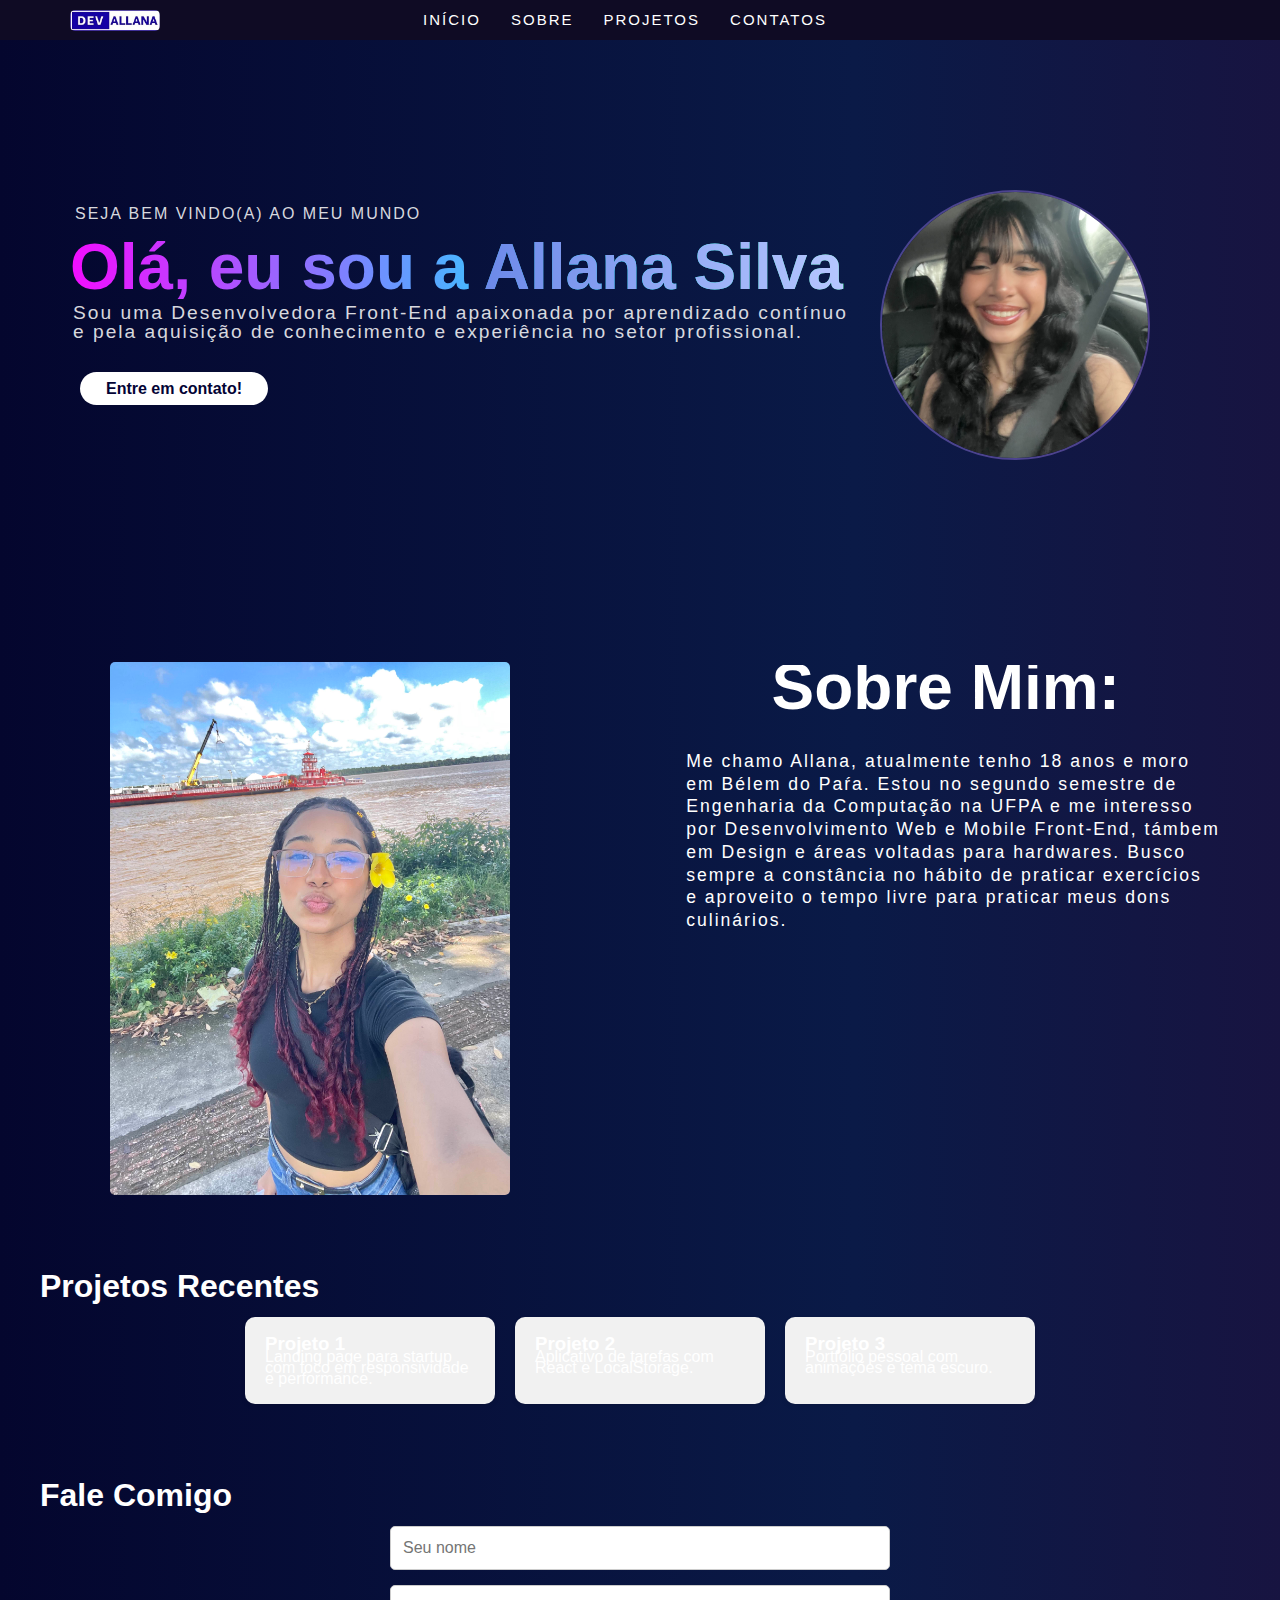
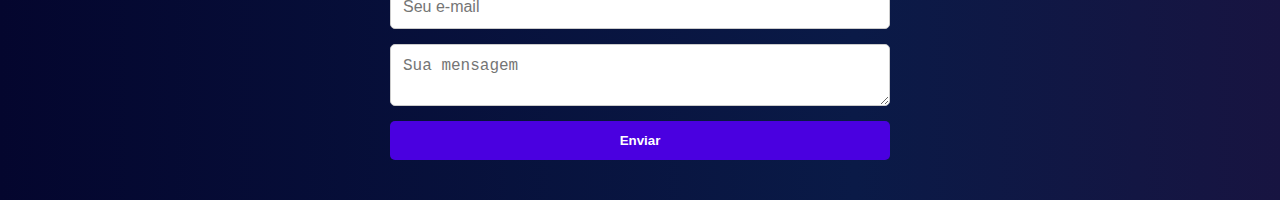
<file: desafio/index.html>
<!DOCTYPE html>
<html lang="pt-BR">
<head>
  <meta charset="UTF-8" />
  <meta name="viewport" content="width=device-width, initial-scale=1.0"/>
  
  <title>My Landing Page - Allana Silva</title>
  <link rel="stylesheet" href="style.css" />
</head>
<body>
  <ul  class = "menu">
    <li class="menu_list">
      <a href="" class="menu_link">Início</a>
    </li>
    <li class="menu_list">
      <a href="" class="menu_link">Sobre</a>
    </li>
    <li class="menu_list">
      <a href="" class="menu_link">Projetos</a>
    </li>
    <li class="menu_list">
      <a href="" class="menu_link">Contatos</a>
    </li>
  </ul>

 <header class="barra">
  <img src="Dev.png" alt="Logotipo">
  <nav>
    <ul class="menu">
      <li class="menu_list">
        <a href="#inicio" class="menu_link">Início</a>
      </li>
      <li class="menu_list">
        <a href="#sobre" class="menu_link">Sobre</a>
      </li>
      <li class="menu_list">
        <a href="#projetos" class="menu_link">Projetos</a>
      </li>
      <li class="menu_list">
        <a href="#contato" class="menu_link">Contatos</a>
      </li>
    </ul>
  </nav>
</header>

  <img src="allanaimagem.jpg" alt="Logo" class="logo-circular">

  <section class="início" id="inicio">
    <h1>SEJA BEM VINDO(A) AO MEU MUNDO</h1>
    <h2>Olá, eu sou a <span class="destaque">Allana Silva</span></h2>
    <p>Sou uma Desenvolvedora Front-End apaixonada por aprendizado contínuo <br>e pela aquisição de conhecimento e experiência no setor profissional.</p>
    <a href="#contato" class="btn">Entre em contato!</a>
  </section>

  <section class="sobre" id="sobre">
    <h2>Sobre Mim:</h2>
    <p>Me chamo Allana, atualmente tenho 18 anos e moro <br>em Bélem do Paŕa. Estou no segundo semestre de <br> Engenharia da Computação na UFPA e me interesso <br> por Desenvolvimento Web e Mobile Front-End, támbem <br> em Design e áreas voltadas para hardwares. Busco <br>sempre a constância no hábito de praticar exercícios <br>e aproveito o tempo livre para praticar meus dons <br>culinários.</p>
    <img src="fotoall.jpg" alt="Logo" class="fotoall">
  </section>

  <section class="projetos" id="projetos">
    <h2>Projetos Recentes</h2>
    <div class="grid">
      <div class="card">
        <h3>Projeto 1</h3>
        <p>Landing page para startup com foco em responsividade e performance.</p>
      </div>
      <div class="card">
        <h3>Projeto 2</h3>
        <p>Aplicativo de tarefas com React e LocalStorage.</p>
      </div>
      <div class="card">
        <h3>Projeto 3</h3>
        <p>Portfólio pessoal com animações e tema escuro.</p>
      </div>
    </div>
  </section>

  <section class="contato" id="contato">
    <h2>Fale Comigo</h2>
    <form id="contact-form">
      <input type="text" id="nome" placeholder="Seu nome" required />
      <input type="email" id="email" placeholder="Seu e-mail" required />
      <textarea id="mensagem" placeholder="Sua mensagem" required></textarea>
      <button type="submit">Enviar</button>
    </form>
    <p id="msg-enviada" class="hidden">Mensagem enviada com sucesso! ✅</p>
  </section>

  <script src="script.js"></script>
</body>
</html>
</file>
<file: desafio/style.css>
* {
  margin: 0;
  padding: 0;
  box-sizing: border-box;
}

html {
  scroll-behavior: smooth;
}

body {
  font-family: 'Arial', sans-serif;
  background: linear-gradient(to right, #04062e, #0a1a47,#250e3b,#440281);
  background-size: 200% 200%;
  animation: animate-background 40s infinite ease-in-out;
  color: #ffffff;
  line-height: 0.7;
    }
    .barra {
    background-color: rgb(15, 11, 36);
    top: 0;
    left: 0;
    right: 0;
    height: 40px;
    position: fixed;
    z-index: 1;
    }
    img {
      width: 90px; /* Largura desejada */
      height: auto; /* Mantém a proporção */
      display: left; /* Para centralizar ou ajustar melhor */
      margin-top: 10px;
      margin-left: 70px;
      border-radius: 5px;
      animation: slide-down 2s ease-out forwards;
    }
    li{
    list-style: none;
    }
    a{
    text-decoration: none;
    }
    .menu{
    display:flex;
    justify-content: center;
    align-items: center;
    margin-top: -18px;
    }
    .menu_list{
        margin-right: 30px;
    }
    .menu_link{
        color: white;
        display: inline-block;
        font-size: 15px;
        font-family: 'Montserrat', sans-serif;
        font-weight: 100; 
        text-transform: uppercase; 
        letter-spacing: 2px;
        animation: slide-down 2s ease-out forwards;
    }
    .menu_link:after{
        content: '';
        width: 0;
        margin-top: 2px;
        background-color: #5900ff;
        display: block;
        height: 2.9px;
        transition: width 0.5s ease;
    }
    .menu_link:hover::after{
        width: 100%;
    }
    

section {
  padding: 40px 40px;
  text-align: left;
}
.logo-circular {
  position: absolute;
  top: 180px;
  right: 130px;
  width: 270px;
  height: 270px;
  border-radius: 50%;   
  object-fit: cover;    
  border: 2px solid #a380f56b;
  animation: Brilhar 3s infinite ease-in-out, fadeIn 2s ease-in-out;
  
}

.início {

    background: linear-gradient(to right, #04062e, #0a1a47,#250e3b,#440281);
  background-size: 200% 200%;
  animation: animate-background 40s infinite ease-in-out;
  color: rgba(255, 255, 255, 0.849);
  padding: 30px 40px;
}

.início h1 {
  font-size: 1rem;
  font-family: 'Montserrat', sans-serif;
  font-weight: 100; 
  text-transform: uppercase; 
  letter-spacing: 2px;
  animation: fadeIn 2s ;
  padding: 30px;
  cursor:auto;
  margin-top: 150px;
  margin-left: 5px;
}
.início h2 {
  font-size: 4rem;
  font-style: normal;
  font-family: 'Arial', sans-serif;
  animation: fadeIn 2s;
  padding: 30px;
  margin-top: -35px;
  cursor: auto;
  background: linear-gradient(90deg, #ff00ff, #00ffff, #ffff00); /* as cores que quiser */
  -webkit-background-clip: text; /* diz que o fundo só aparece no texto */
  -webkit-text-fill-color: transparent; /* deixa a cor do texto transparente */
  background-clip: text;
  color: transparent;

}

.início p {
  font-size: 1.2rem;
  margin-left: 33px;
  margin-top: -35px;
  line-height: 0.5cm;
  animation: fadeIn 2s ease-in-out;
  cursor: auto;
  text-align: justify;
  font-family: 'Montserrat', sans-serif; 
  letter-spacing: 2px;
  font-weight: 200;
}
#sobre {
  scroll-margin-top: -160px; /* ajuste conforme a altura do seu menu */
}

.sobre h2{
    margin-bottom: 40px;
    margin-top: 190px;
  font-size: 4rem;
  font-weight: bold;
  background: white; 
  -webkit-background-clip: text;
  -webkit-text-fill-color: transparent; 
  background-clip: text;
  color: transparent;
  margin-right: 120px;
  animation: fadeIn 2s ease-in-out;
  text-align: right;
  
}
.sobre p{
  font-size: 1.1rem;
  margin-right: 20px;
  margin-top: 10px;
  margin-bottom: 30px;
  line-height: 0.6cm;
  animation: fadeIn 2s ease-in-out;
  cursor: auto;
  display: flex; 
  justify-content: flex-end;
  font-family: 'Montserrat', sans-serif;
  font-weight: 100; 
  letter-spacing: 2px;
  box-shadow: yellow;
}
.fotoall {
  animation: none;
  margin-top: -300px;
  gap: 20px;
  width: 400px
  
}

.destaque {
  background: linear-gradient(90deg, #6c89e9, #b6c7ff);
  -webkit-background-clip: text;
  -webkit-text-fill-color: transparent;
  background-clip: text;
  color: transparent;
  font-weight: bold;
  text-shadow: #010218;
}

.btn {
  display: inline-block;
  font-family: 'Arial', sans-serif;
  font-weight: bold;
  margin-left: 40px;
  margin-top: 30px;
  padding: 10px 25px;
  background: white;
  color: rgb(3, 3, 53);
  border: 1px solid #ffffff80;
  border-radius: 25px;
  text-decoration: none;
  transition: 0.9s;
  text-shadow: none;
  cursor: pointer;
  box-shadow: transparent;
  transition: 0.5s ease;
  user-select: none;
  animation: fadeIn 2s;


}

.btn:hover {
  background: linear-gradient(to right, #080f27, #340a5c);
  color: #ffffff;
  border: 1px solid #7b88fd;
  text-shadow: 
  0 0 5px #ffffff,
  0 0 10px #ffffff,
  0 0 20px #ffffff;
  box-shadow: 
  0 0 5px #7b88fd,
  0 0 20px #7b88fd,
  0 0 50px #7b88fd,
  0 0 100px #7b88fd;
}

.sobre, .projetos, .contato {
  background-color: (to right, #4a00e0, #8e2de2);
}

h2 {
  font-size: 2rem;
  margin-bottom: 20px;
  color: #ffffff;
}

.grid {
  display: flex;
  gap: 20px;
  justify-content: center;
  flex-wrap: wrap;
  margin-top: 20px;
}

.card {
  background: #f1f1f1;
  padding: 20px;
  border-radius: 10px;
  width: 250px;
  box-shadow: 0 2px 5px rgba(0,0,0,0.1);
  transition: transform 0.3s ease;
}

.card:hover {
  transform: translateY(-5px);
}

form {
  max-width: 500px;
  margin: auto;
  display: flex;
  flex-direction: column;
  gap: 15px;
}

input, textarea {
  padding: 12px;
  font-size: 1rem;
  border: 1px solid #ccc;
  border-radius: 5px;
}

button {
  padding: 12px;
  background: #4a00e0;
  color: white;
  border: none;
  border-radius: 5px;
  font-weight: bold;
  cursor: pointer;
  transition: background 0.3s;
}

button:hover {
  background: #8e2de2;
}

.hidden {
  display: none;
  margin-top: 15px;
  color: green;
  font-weight: bold;
}
@keyframes animate-background{
    0%{
        background-position:  0 50%;
    }
    50%{
        background-position: 100% 50%;
    }
    100%{
        background-position: 0 50%;
    }
        
    }


@keyframes fadeIn {
  from { opacity: 0; transform: translateY(30px); }
  to { opacity: 1; transform: translateY(0); }
}
@keyframes slide-down {
    from{
        transform: translateY(-100%);
    }
    to{
        transform: translateY(0);
    }
}

@import url('https://fonts.googleapis.com/css2?family=Montserrat:wght@200;300;400&display=swap');

@keyframes Brilhar {
  0% {
    box-shadow: 0 0 10px rgba(255, 255, 255, 0.3);
  }
  50% {
    box-shadow: 0 0 20px rgba(255, 255, 255, 0.6);
  }
  100% {
    box-shadow: 0 0 10px rgba(255, 255, 255, 0.3);
  }
}
</file>
